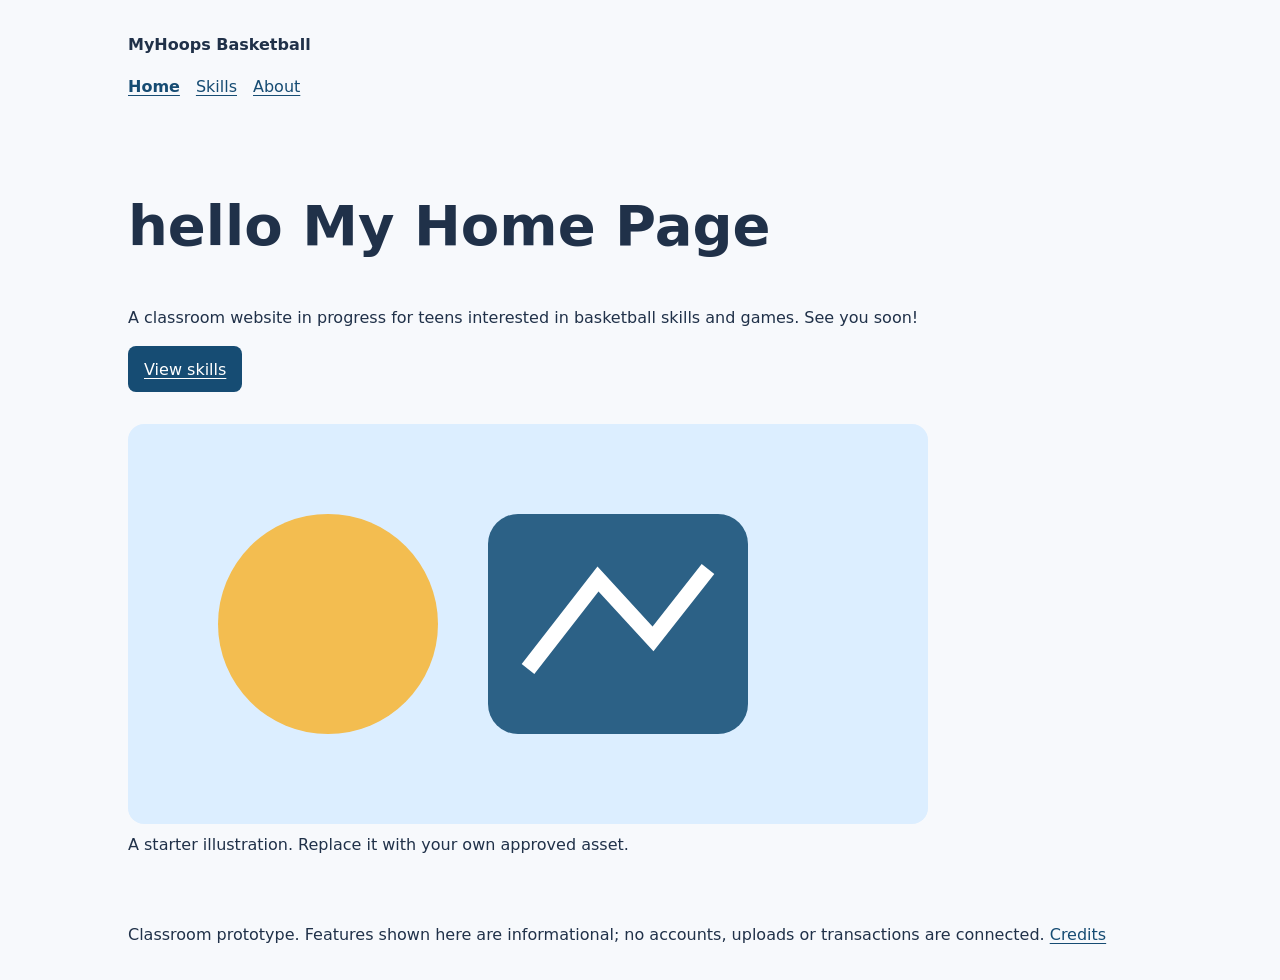
<file: myhoops-basketball-r001/site/index.html>
<!doctype html>
<html lang="en">
<head>
  <!-- PAGE SETUP: title names the browser tab. Keep viewport for narrow screens. -->
  <meta charset="utf-8">
  <meta name="viewport" content="width=device-width, initial-scale=1">
  <title>Home | MyHoops Basketball</title>
  <link rel="stylesheet" href="styles.css">
</head>
<body>
  <!-- NAVIGATION: use the same filenames on every page. Test each link. -->
  <a class="skip-link" href="#main">Skip to content</a>
  <header class="wrap">
    <p class="brand">MyHoops Basketball</p>
    <nav aria-label="Main navigation">
      <a href="index.html" aria-current="page">Home</a>
      <a href="skills.html" >Skills</a>
      <a href="about.html" >About</a>
    </nav>
  </header>
  <main id="main" class="wrap">
    <!-- STUDENT EDIT: HERO. Change the words inside tags, then save and refresh. -->
    <section class="hero" aria-labelledby="hero-title">
      <h1 id="hero-title">hello My Home Page </h1>
      <p>A classroom website in progress for teens interested in basketball skills and games. See you soon!</p>
      <a class="button" href="skills.html">View skills</a>
    </section>
    <!-- STUDENT EDIT: IMAGE. Replace the file and alt together; log your source. -->
    <figure>
      <img src="assets/idea.svg" alt="Abstract shapes representing a creative project" width="800" height="400">
      <figcaption>A starter illustration. Replace it with your own approved asset.</figcaption>
    </figure>
  </main>
  <!-- FOOTER: keep public-safe credit; do not add your student ID or private log. -->
  <footer class="wrap"><p>Classroom prototype. Features shown here are informational; no accounts, uploads or transactions are connected. <a href="about.html#credits">Credits</a></p></footer>
</body>
</html>
</file>
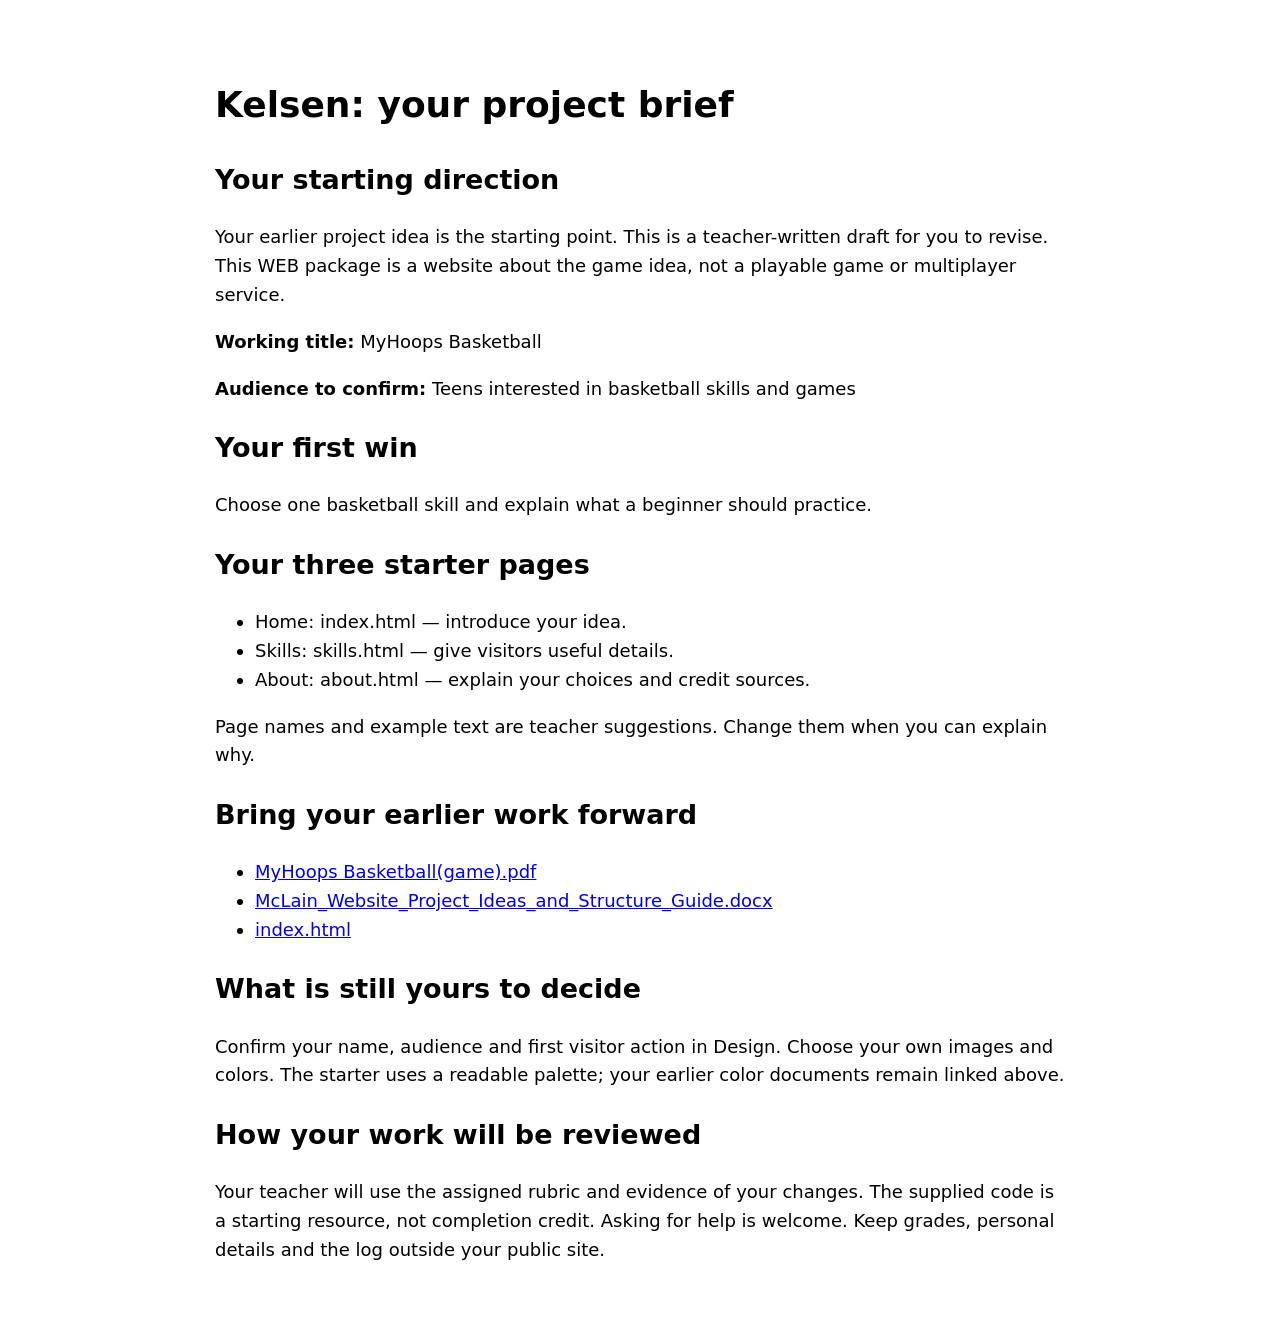
<file: myhoops-basketball-r001/Project-Brief.html>
<!doctype html><html lang="en"><meta charset="utf-8"><meta name="viewport" content="width=device-width, initial-scale=1"><title>Your project brief</title><main style="max-width:850px;margin:32px auto;padding:20px;font:18px/1.6 system-ui"><h1>Kelsen: your project brief</h1><h2>Your starting direction</h2><p>Your earlier project idea is the starting point. This is a teacher-written draft for you to revise. This WEB package is a website about the game idea, not a playable game or multiplayer service.</p><p><strong>Working title:</strong> MyHoops Basketball</p><p><strong>Audience to confirm:</strong> Teens interested in basketball skills and games</p><h2>Your first win</h2><p>Choose one basketball skill and explain what a beginner should practice.</p><h2>Your three starter pages</h2><ul><li>Home: index.html — introduce your idea.</li><li>Skills: skills.html — give visitors useful details.</li><li>About: about.html — explain your choices and credit sources.</li></ul><p>Page names and example text are teacher suggestions. Change them when you can explain why.</p><h2>Bring your earlier work forward</h2><ul><li><a href="https://drive.google.com/file/d/1LRuhpc1XzEd0_-ub3TnRQl70L2mUgb75/view?usp=drivesdk">MyHoops Basketball(game).pdf</a></li><li><a href="https://docs.google.com/document/d/1HAHCBDbI9NquJTcn4p6rgVE2yCqIUlVo/edit?usp=drivesdk&amp;ouid=103501587466549063160&amp;rtpof=true&amp;sd=true">McLain_Website_Project_Ideas_and_Structure_Guide.docx</a></li><li><a href="https://drive.google.com/file/d/1pdpm-IVhHbO-NyFKd9dcoqFmMh32hR4Y/view?usp=drivesdk">index.html</a></li></ul><h2>What is still yours to decide</h2><p>Confirm your name, audience and first visitor action in Design. Choose your own images and colors. The starter uses a readable palette; your earlier color documents remain linked above.</p><h2>How your work will be reviewed</h2><p>Your teacher will use the assigned rubric and evidence of your changes. The supplied code is a starting resource, not completion credit. Asking for help is welcome. Keep grades, personal details and the log outside your public site.</p></main></html>
</file>
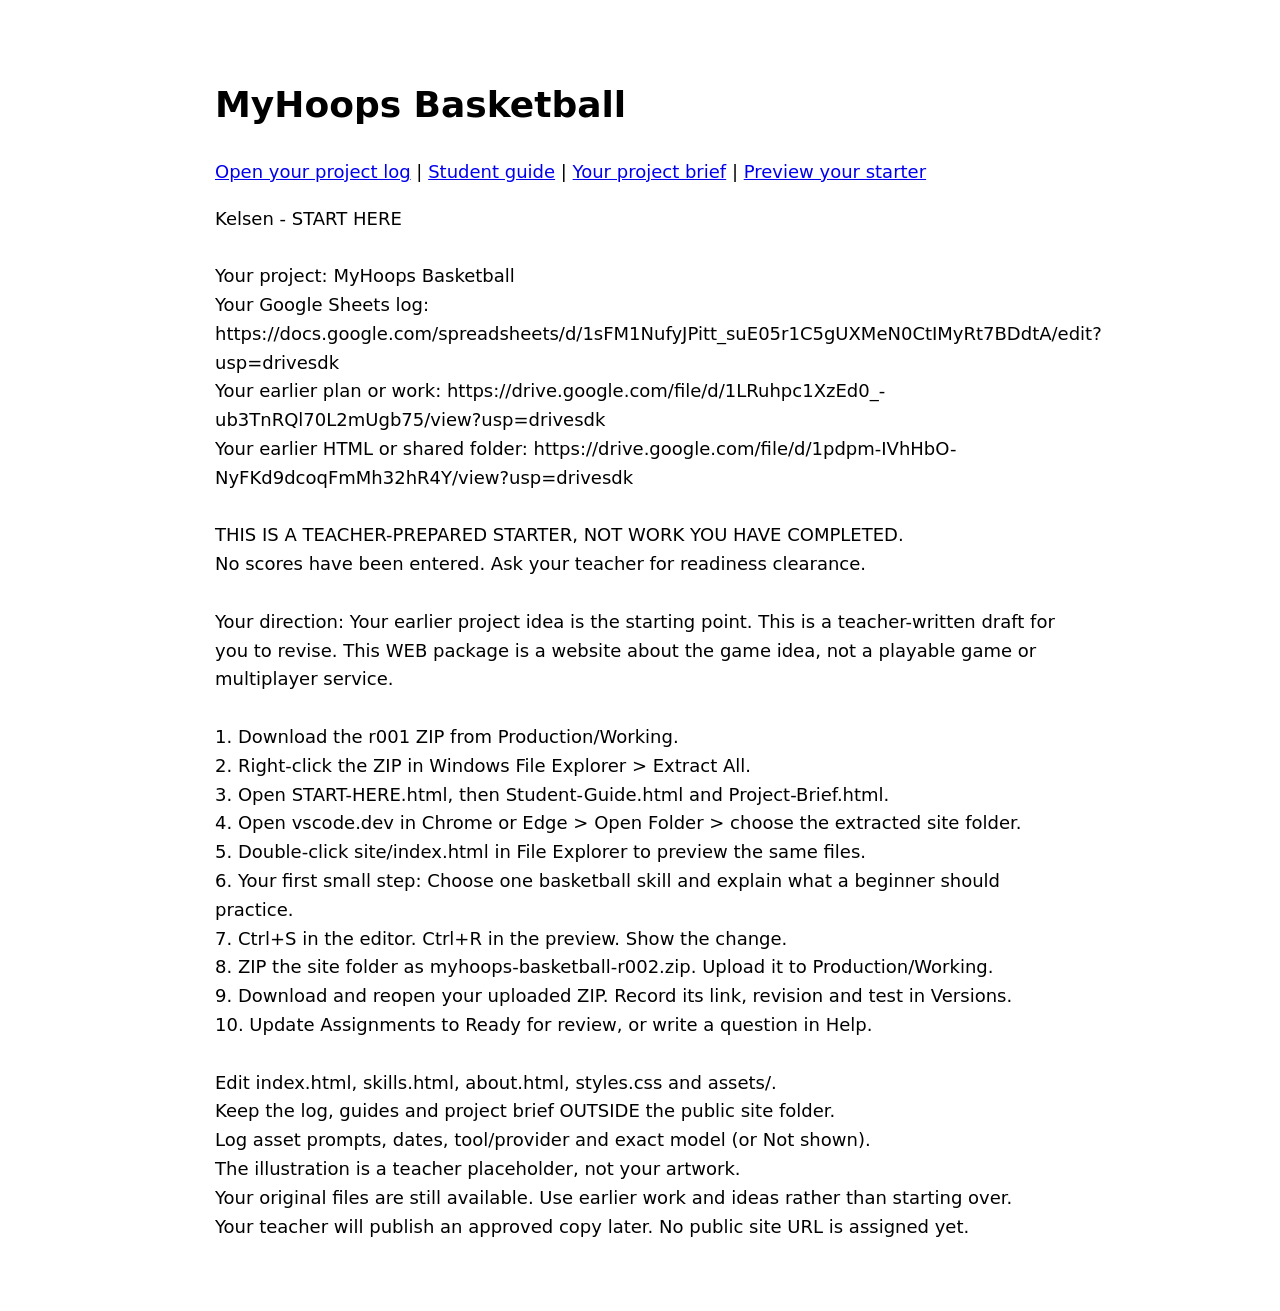
<file: myhoops-basketball-r001/START-HERE.html>
<!doctype html><html lang="en"><meta charset="utf-8"><meta name="viewport" content="width=device-width, initial-scale=1"><title>Start your website</title><main style="max-width:850px;margin:32px auto;padding:20px;font:18px/1.6 system-ui"><h1>MyHoops Basketball</h1><p><a href="https://docs.google.com/spreadsheets/d/1sFM1NufyJPitt_suE05r1C5gUXMeN0CtIMyRt7BDdtA/edit?usp=drivesdk">Open your project log</a> | <a href="Student-Guide.html">Student guide</a> | <a href="Project-Brief.html">Your project brief</a> | <a href="site/index.html">Preview your starter</a></p><pre style="white-space:pre-wrap;font:inherit">Kelsen - START HERE

Your project: MyHoops Basketball
Your Google Sheets log: https://docs.google.com/spreadsheets/d/1sFM1NufyJPitt_suE05r1C5gUXMeN0CtIMyRt7BDdtA/edit?usp=drivesdk
Your earlier plan or work: https://drive.google.com/file/d/1LRuhpc1XzEd0_-ub3TnRQl70L2mUgb75/view?usp=drivesdk
Your earlier HTML or shared folder: https://drive.google.com/file/d/1pdpm-IVhHbO-NyFKd9dcoqFmMh32hR4Y/view?usp=drivesdk

THIS IS A TEACHER-PREPARED STARTER, NOT WORK YOU HAVE COMPLETED.
No scores have been entered. Ask your teacher for readiness clearance.

Your direction: Your earlier project idea is the starting point. This is a teacher-written draft for you to revise. This WEB package is a website about the game idea, not a playable game or multiplayer service.

1. Download the r001 ZIP from Production/Working.
2. Right-click the ZIP in Windows File Explorer &gt; Extract All.
3. Open START-HERE.html, then Student-Guide.html and Project-Brief.html.
4. Open vscode.dev in Chrome or Edge &gt; Open Folder &gt; choose the extracted site folder.
5. Double-click site/index.html in File Explorer to preview the same files.
6. Your first small step: Choose one basketball skill and explain what a beginner should practice.
7. Ctrl+S in the editor. Ctrl+R in the preview. Show the change.
8. ZIP the site folder as myhoops-basketball-r002.zip. Upload it to Production/Working.
9. Download and reopen your uploaded ZIP. Record its link, revision and test in Versions.
10. Update Assignments to Ready for review, or write a question in Help.

Edit index.html, skills.html, about.html, styles.css and assets/.
Keep the log, guides and project brief OUTSIDE the public site folder.
Log asset prompts, dates, tool/provider and exact model (or Not shown).
The illustration is a teacher placeholder, not your artwork.
Your original files are still available. Use earlier work and ideas rather than starting over.
Your teacher will publish an approved copy later. No public site URL is assigned yet.
</pre></main></html>
</file>
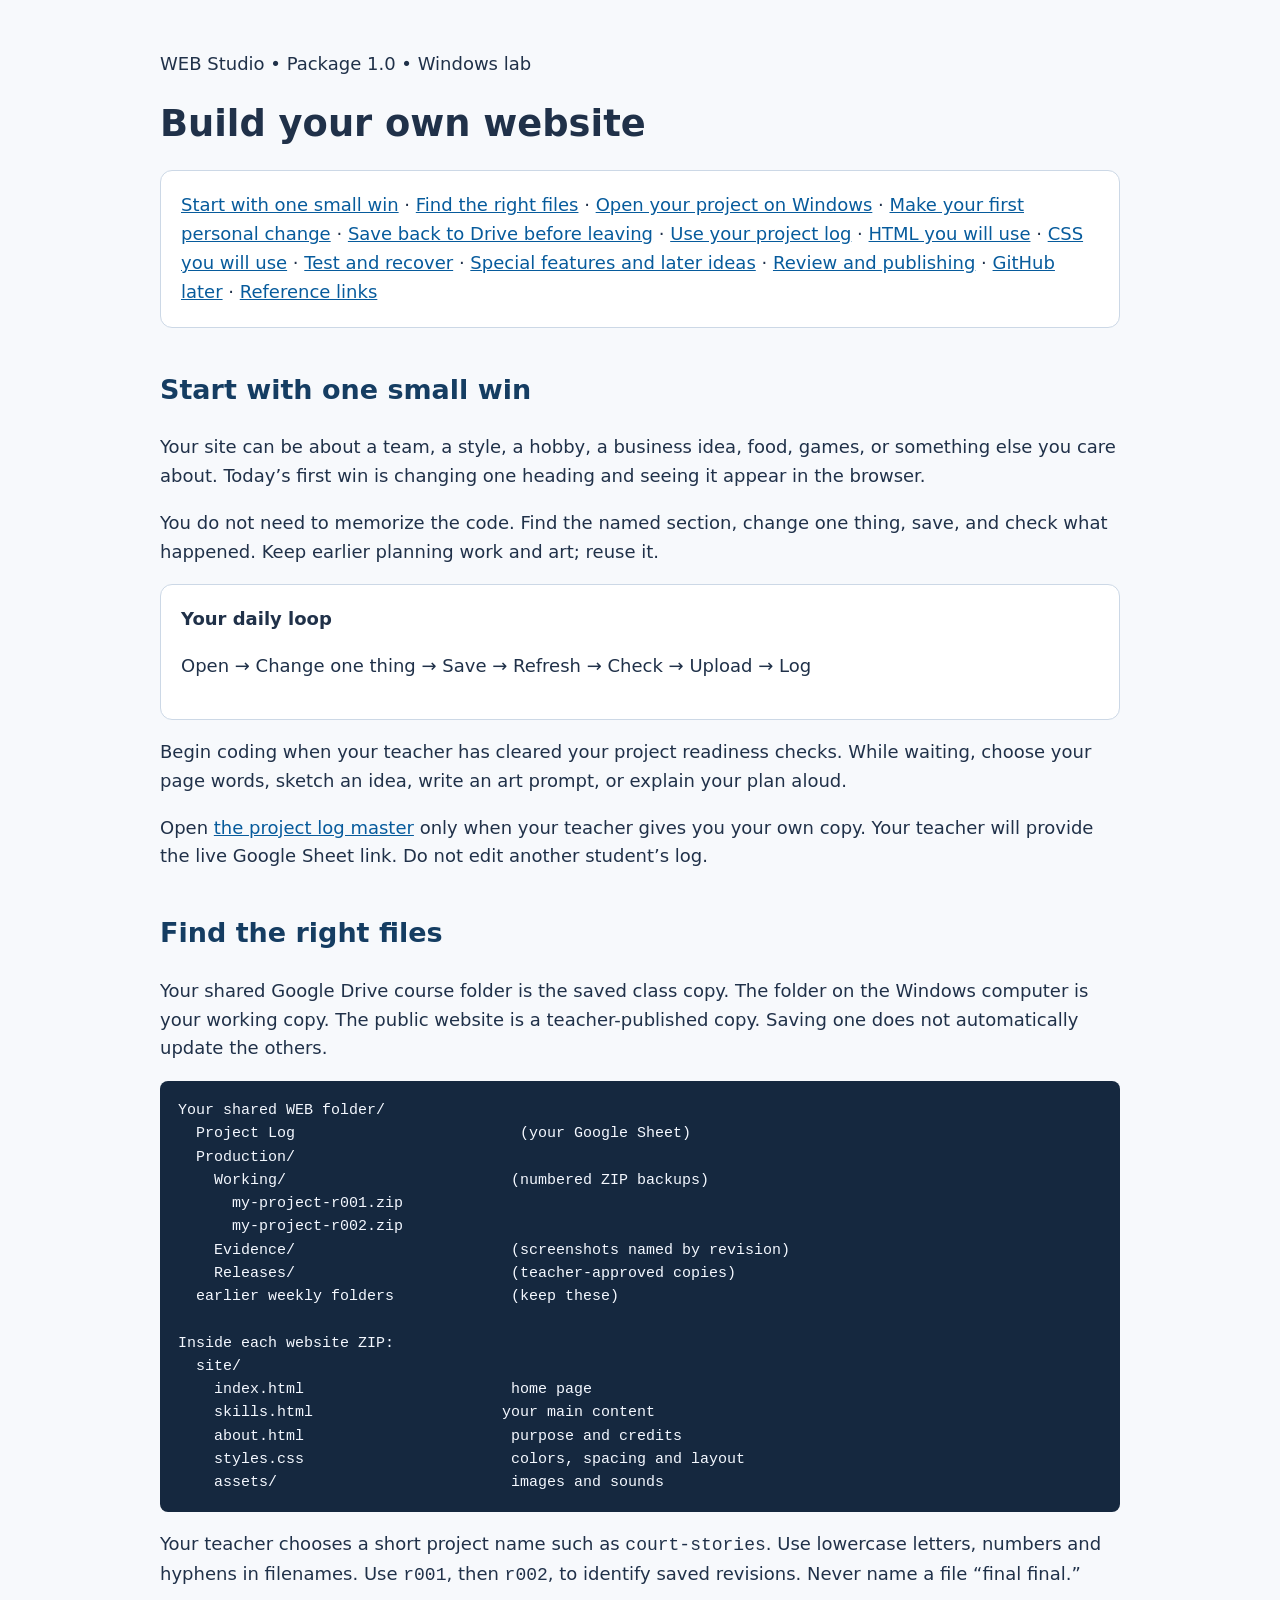
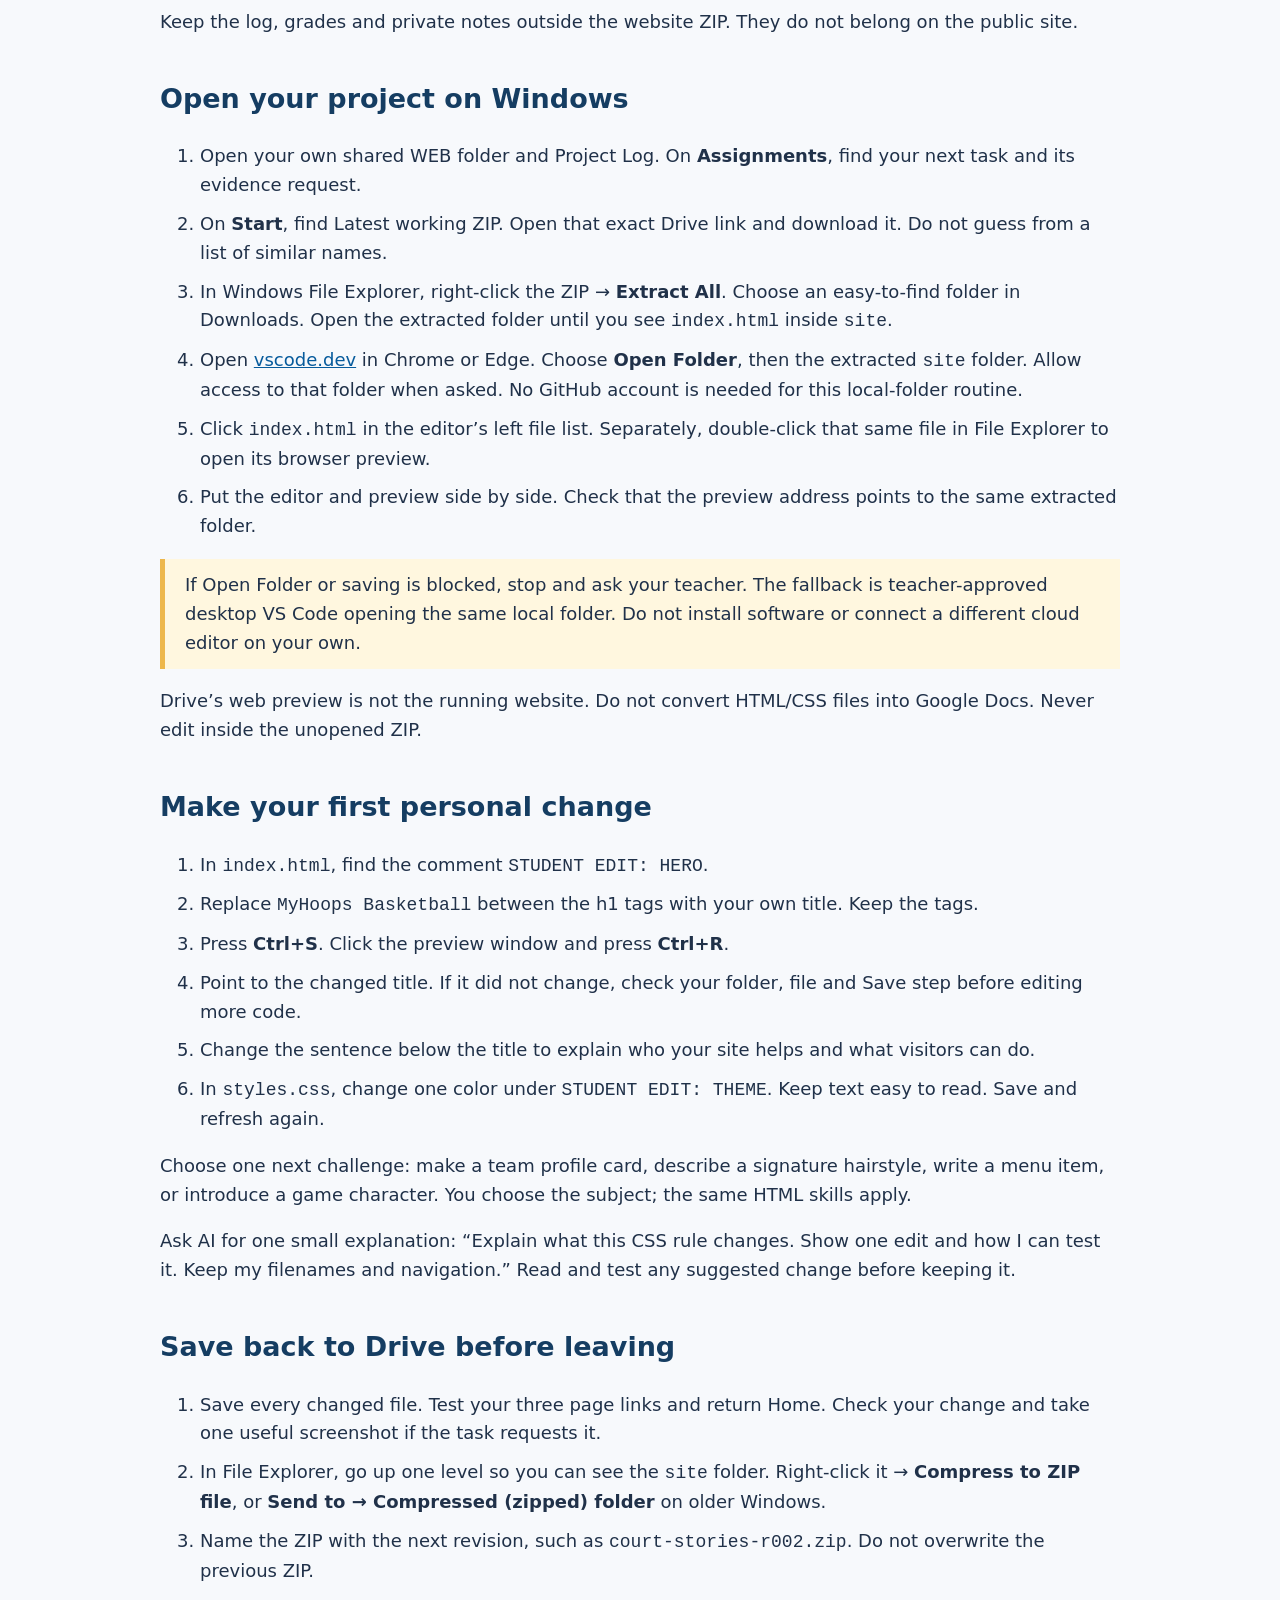
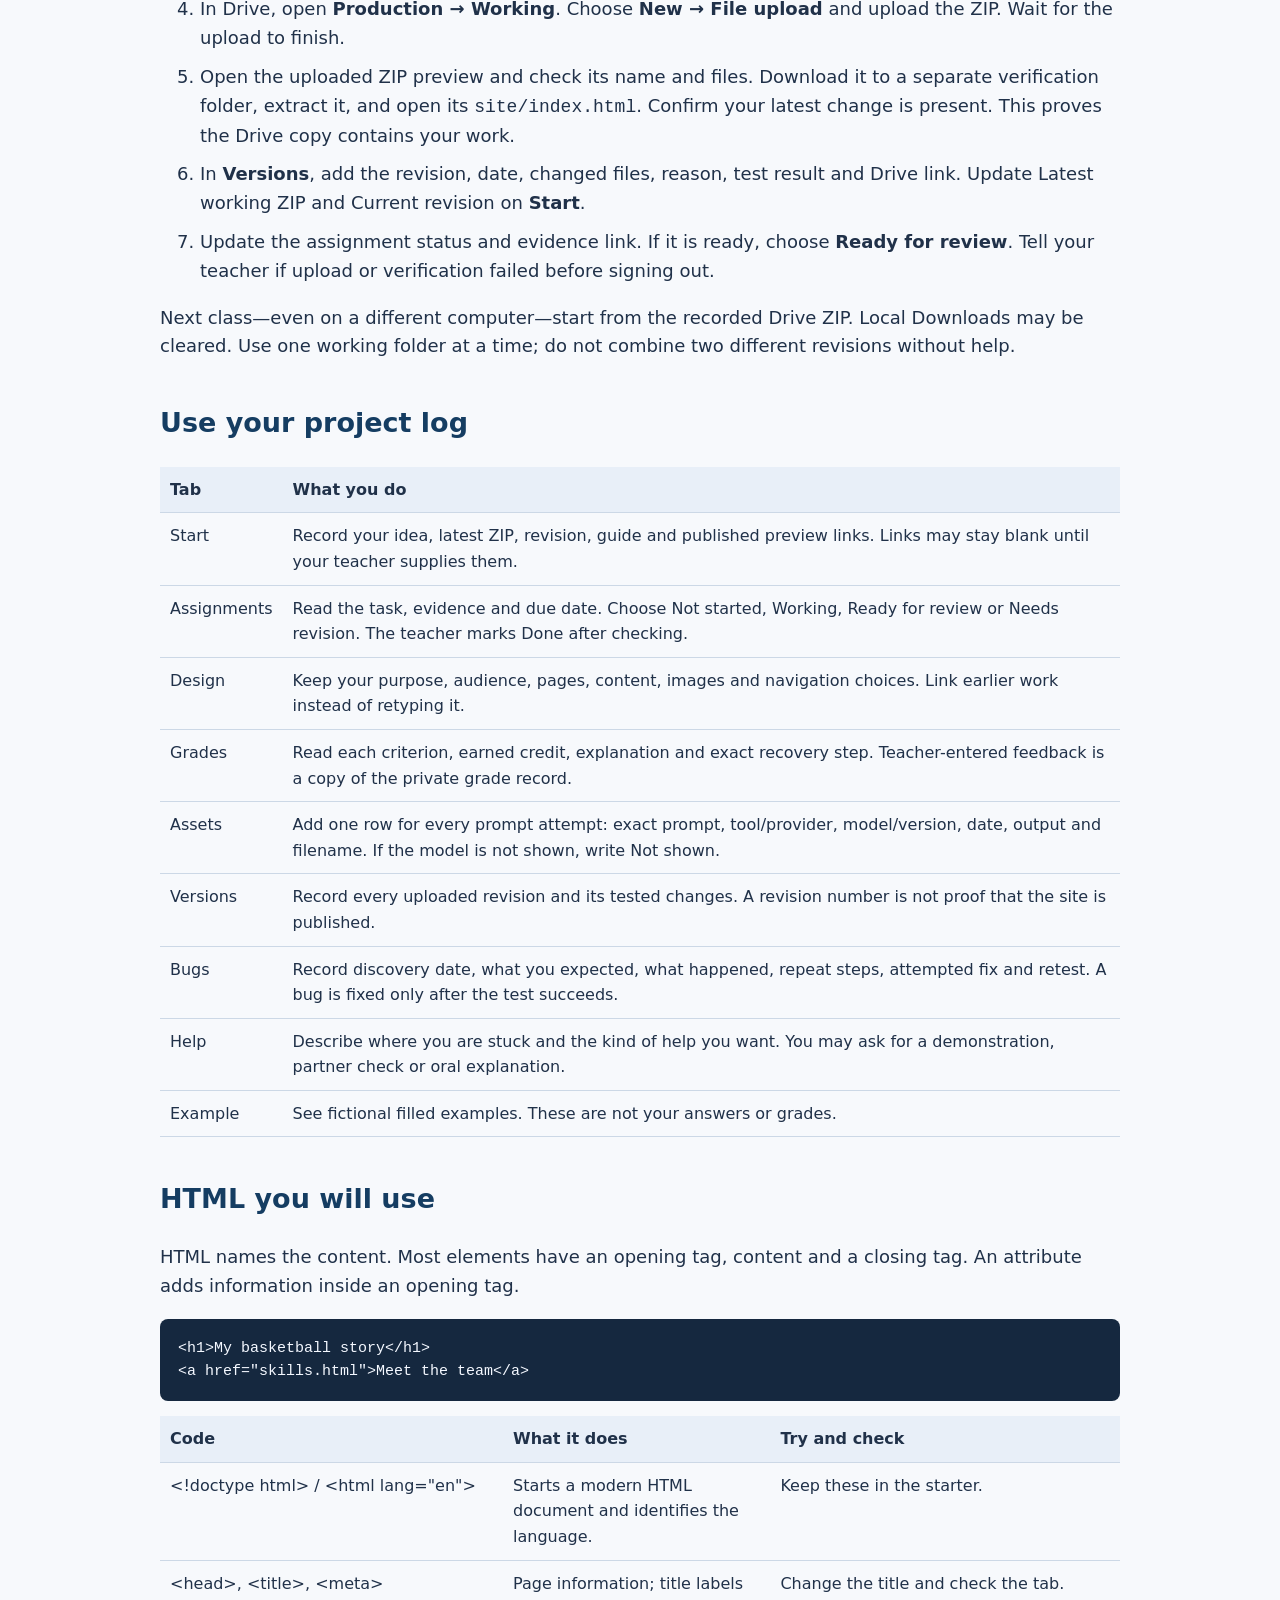
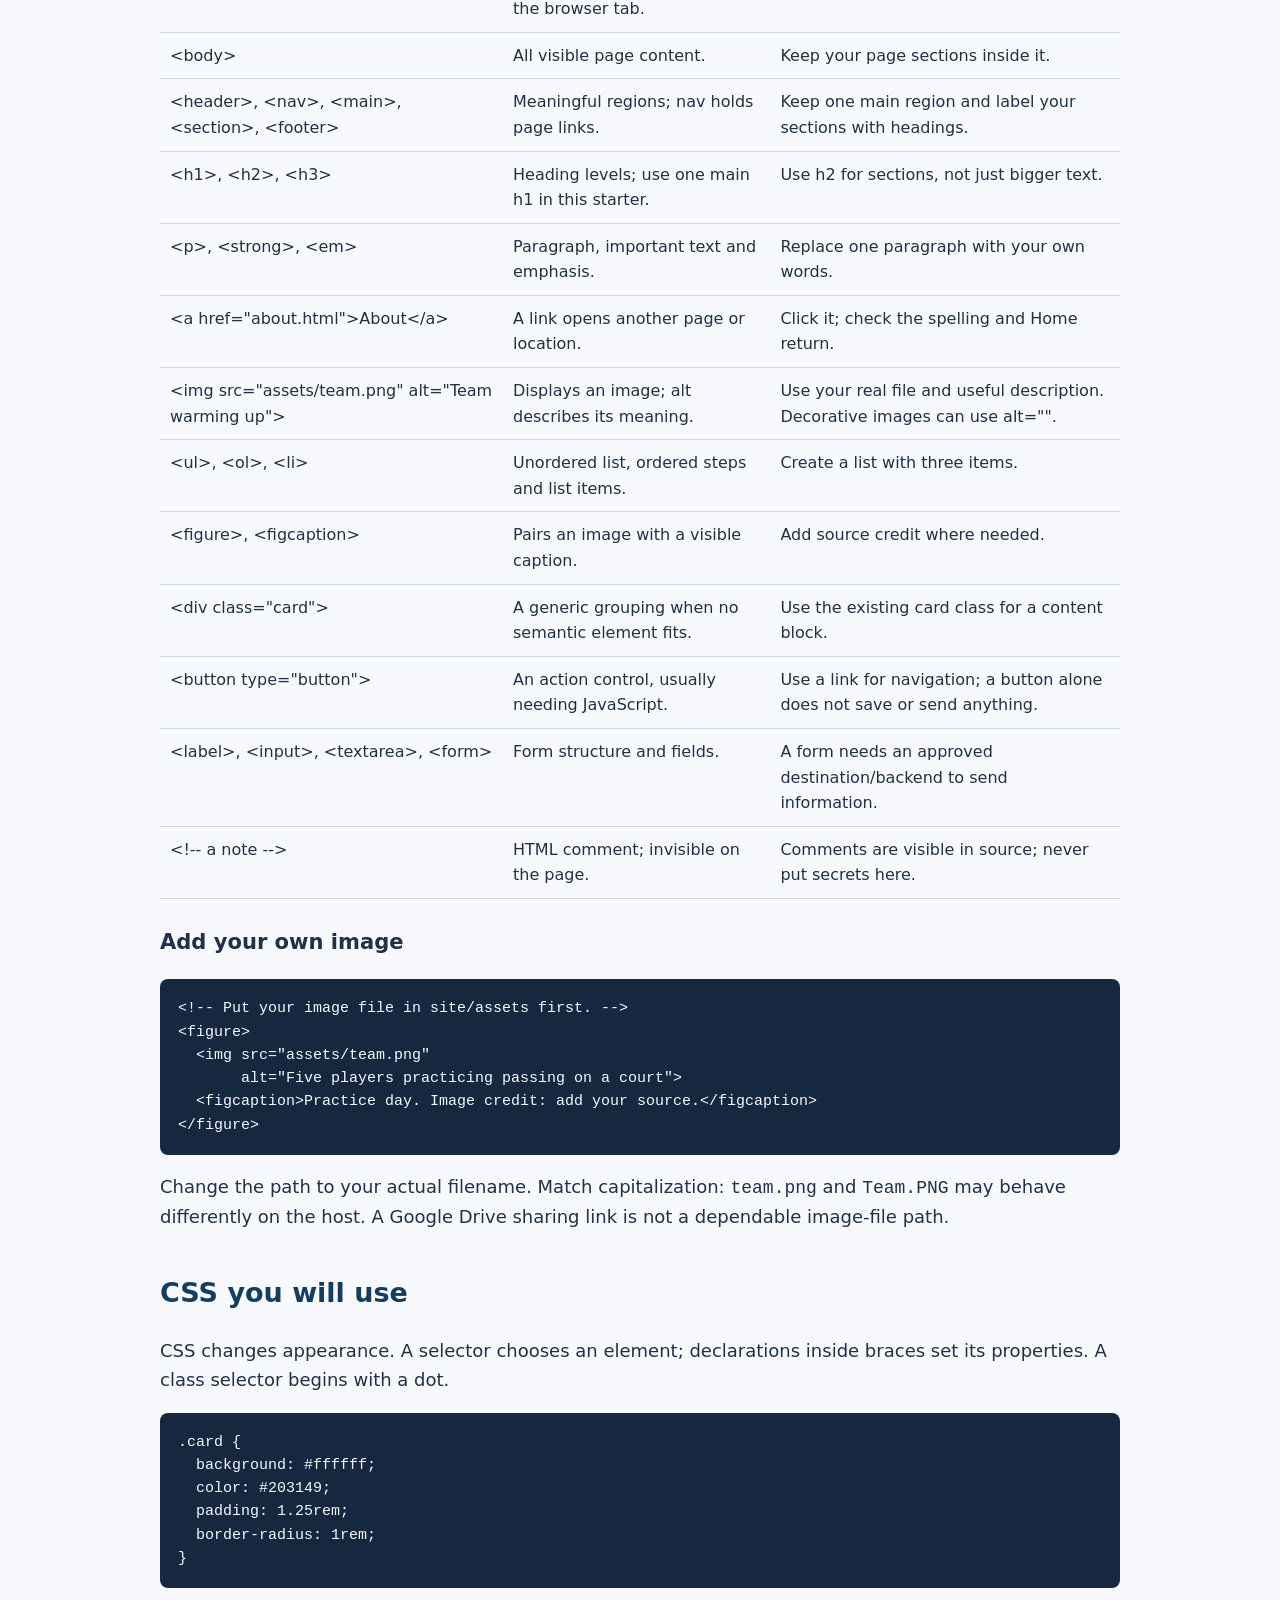
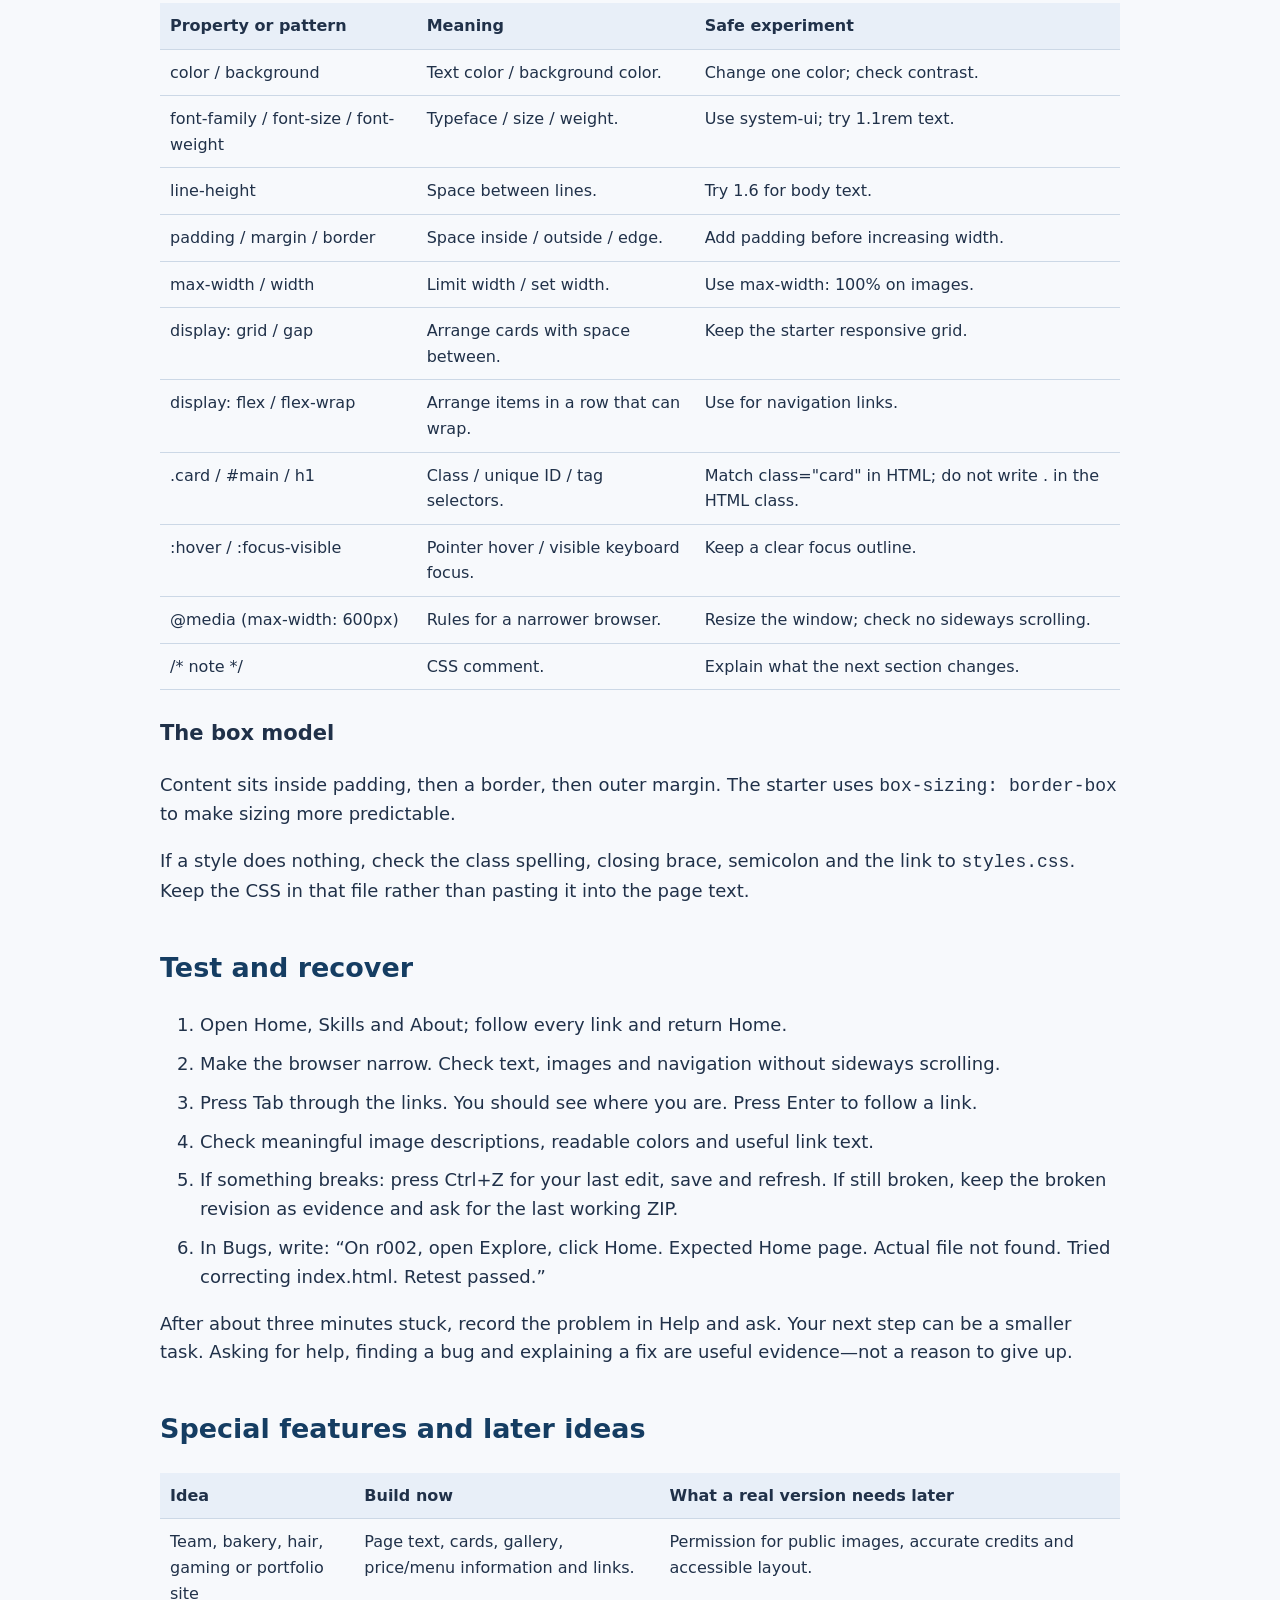
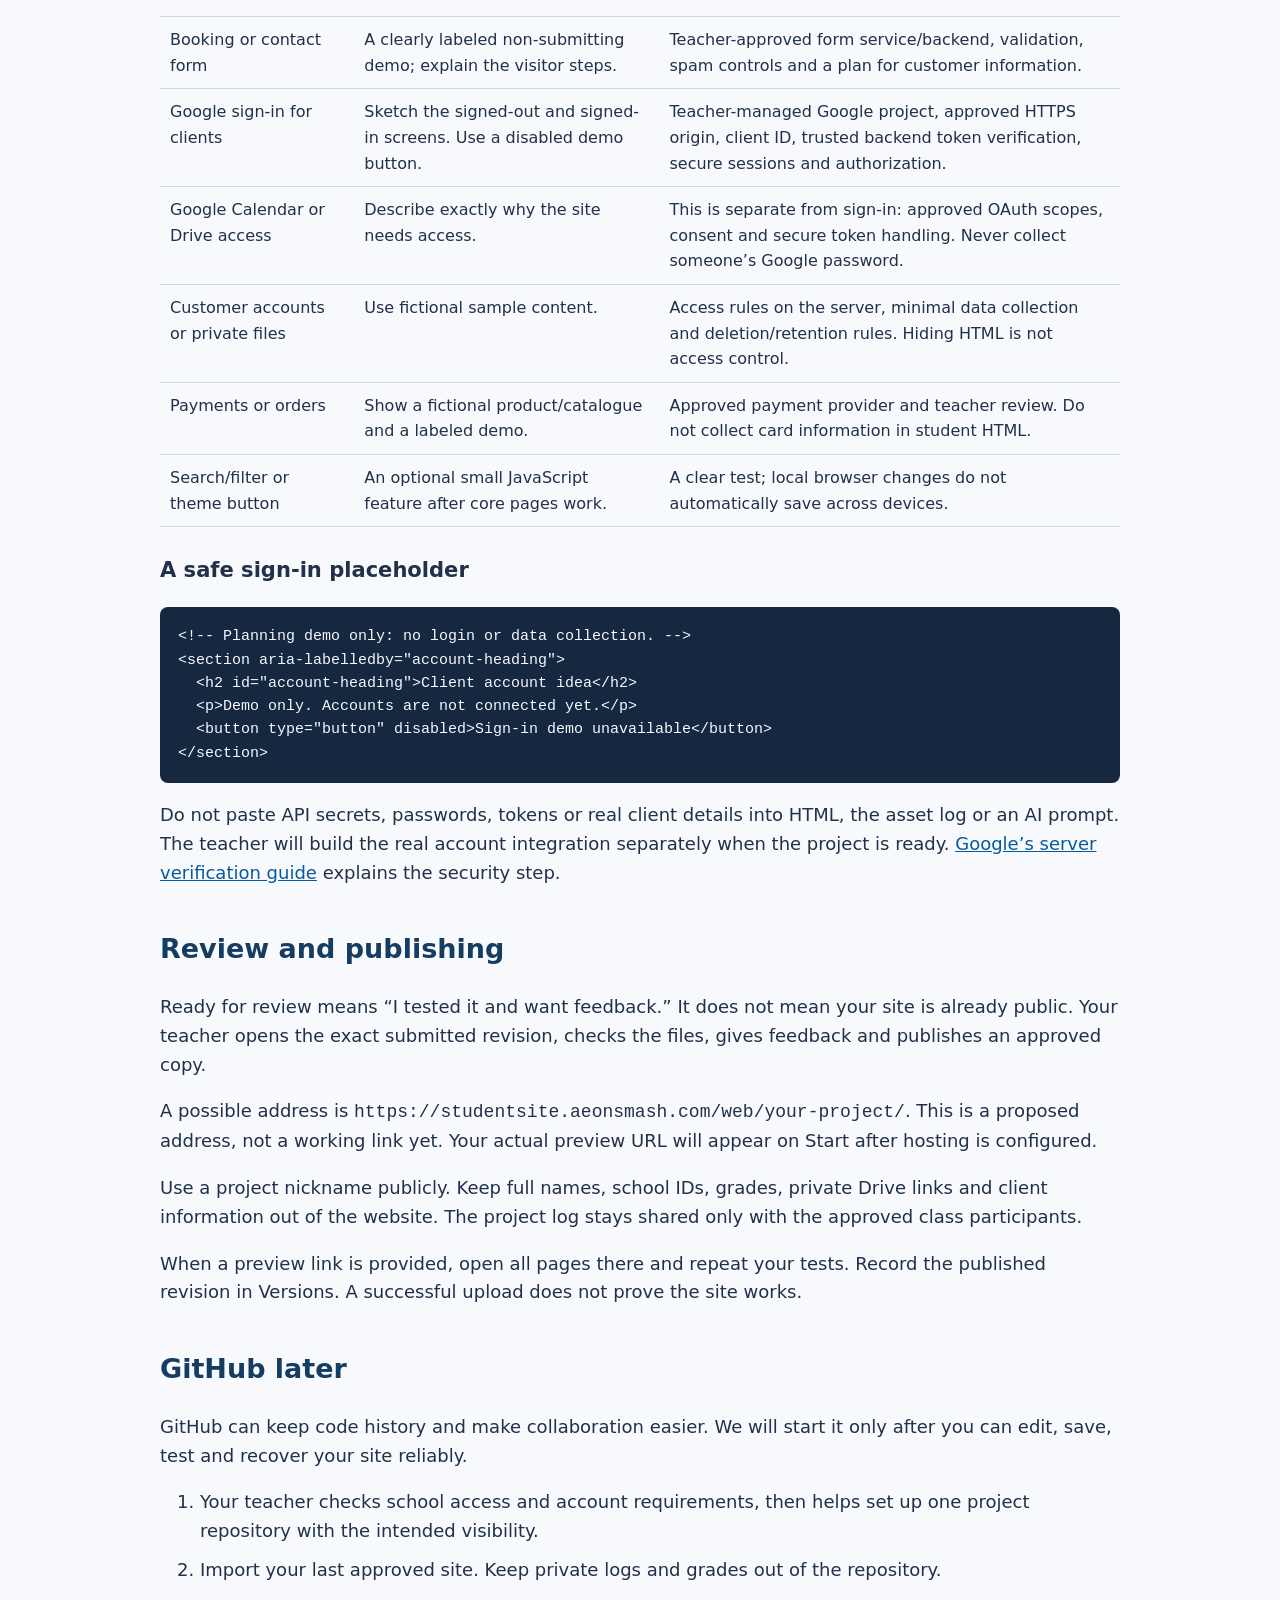
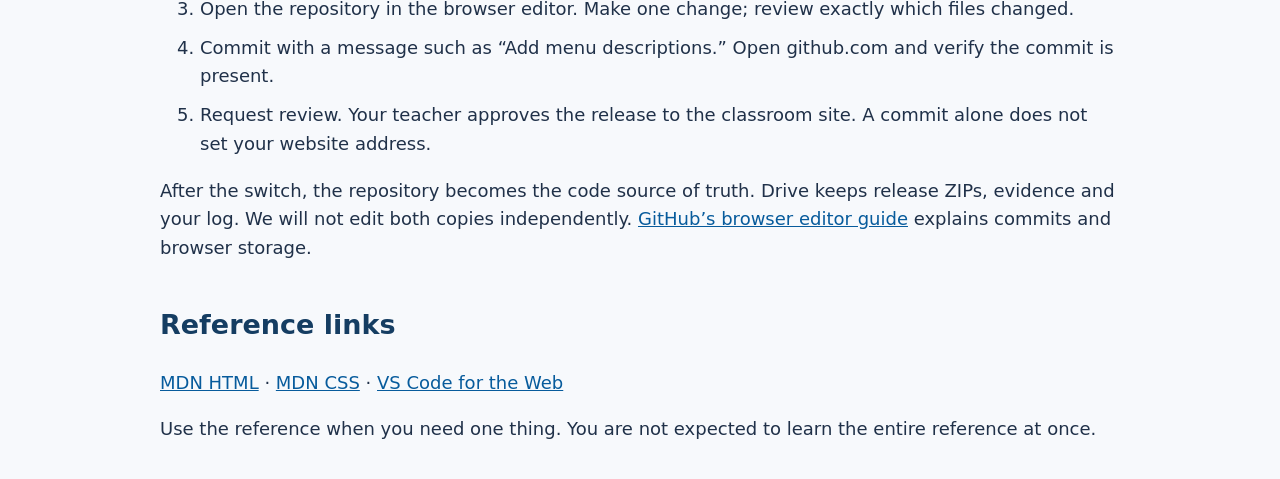
<file: myhoops-basketball-r001/Student-Guide.html>
<!doctype html><html lang="en"><meta charset="utf-8"><meta name="viewport" content="width=device-width,initial-scale=1"><title>Build your own website</title><style>body{font:18px/1.6 system-ui,sans-serif;color:#203149;background:#f7f9fc;margin:0}main{max-width:960px;margin:auto;padding:32px 24px}h1{font-size:2.3rem;line-height:1.15}h2{margin-top:2.5rem;color:#153d62}h3{margin-top:1.6rem}a{color:#075b9c}nav,.card{background:white;padding:20px;border-radius:12px;border:1px solid #ccd8e6}li{margin:10px 0}pre{white-space:pre-wrap;overflow-wrap:anywhere;background:#15283f;color:#f4f8ff;padding:18px;border-radius:8px;font:15px/1.55 Consolas,monospace}code{font-family:Consolas,monospace}table{border-collapse:collapse;width:100%;font-size:16px}th,td{padding:10px;border-bottom:1px solid #ccd8e6;text-align:left;vertical-align:top}th{background:#e8eff8}.note{border-left:5px solid #edb74b;padding:12px 20px;background:#fff7df}@media print{body{background:white;font-size:11pt}main{max-width:none;padding:0}pre{background:#eee;color:black}nav{display:none}h2,h3{break-after:avoid}tr,pre{break-inside:avoid}}</style><main><p>WEB Studio • Package 1.0 • Windows lab</p><h1>Build your own website</h1><nav aria-label="Guide sections"><a href="#s0">Start with one small win</a> · <a href="#s1">Find the right files</a> · <a href="#s2">Open your project on Windows</a> · <a href="#s3">Make your first personal change</a> · <a href="#s4">Save back to Drive before leaving</a> · <a href="#s5">Use your project log</a> · <a href="#s6">HTML you will use</a> · <a href="#s7">CSS you will use</a> · <a href="#s8">Test and recover</a> · <a href="#s9">Special features and later ideas</a> · <a href="#s10">Review and publishing</a> · <a href="#s11">GitHub later</a> · <a href="#s12">Reference links</a></nav><section id="s0"><h2>Start with one small win</h2><p>Your site can be about a team, a style, a hobby, a business idea, food, games, or something else you care about. Today’s first win is changing one heading and seeing it appear in the browser.</p><p>You do not need to memorize the code. Find the named section, change one thing, save, and check what happened. Keep earlier planning work and art; reuse it.</p><div class="card"><b>Your daily loop</b><p>Open → Change one thing → Save → Refresh → Check → Upload → Log</p></div><p>Begin coding when your teacher has cleared your project readiness checks. While waiting, choose your page words, sketch an idea, write an art prompt, or explain your plan aloud.</p><p>Open <a href="https://docs.google.com/spreadsheets/d/1sFM1NufyJPitt_suE05r1C5gUXMeN0CtIMyRt7BDdtA/edit?usp=drivesdk">the project log master</a> only when your teacher gives you your own copy. Your teacher will provide the live Google Sheet link. Do not edit another student’s log.</p></section><section id="s1"><h2>Find the right files</h2><p>Your shared Google Drive course folder is the saved class copy. The folder on the Windows computer is your working copy. The public website is a teacher-published copy. Saving one does not automatically update the others.</p><pre><code>Your shared WEB folder/
  Project Log                         (your Google Sheet)
  Production/
    Working/                         (numbered ZIP backups)
      my-project-r001.zip
      my-project-r002.zip
    Evidence/                        (screenshots named by revision)
    Releases/                        (teacher-approved copies)
  earlier weekly folders             (keep these)

Inside each website ZIP:
  site/
    index.html                       home page
    skills.html                     your main content
    about.html                       purpose and credits
    styles.css                       colors, spacing and layout
    assets/                          images and sounds</code></pre><p>Your teacher chooses a short project name such as <code>court-stories</code>. Use lowercase letters, numbers and hyphens in filenames. Use <code>r001</code>, then <code>r002</code>, to identify saved revisions. Never name a file “final final.”</p><p>Keep the log, grades and private notes outside the website ZIP. They do not belong on the public site.</p></section><section id="s2"><h2>Open your project on Windows</h2><ol><li>Open your own shared WEB folder and Project Log. On <b>Assignments</b>, find your next task and its evidence request.</li><li>On <b>Start</b>, find Latest working ZIP. Open that exact Drive link and download it. Do not guess from a list of similar names.</li><li>In Windows File Explorer, right-click the ZIP → <b>Extract All</b>. Choose an easy-to-find folder in Downloads. Open the extracted folder until you see <code>index.html</code> inside <code>site</code>.</li><li>Open <a href="https://vscode.dev">vscode.dev</a> in Chrome or Edge. Choose <b>Open Folder</b>, then the extracted <code>site</code> folder. Allow access to that folder when asked. No GitHub account is needed for this local-folder routine.</li><li>Click <code>index.html</code> in the editor’s left file list. Separately, double-click that same file in File Explorer to open its browser preview.</li><li>Put the editor and preview side by side. Check that the preview address points to the same extracted folder.</li></ol><p class="note">If Open Folder or saving is blocked, stop and ask your teacher. The fallback is teacher-approved desktop VS Code opening the same local folder. Do not install software or connect a different cloud editor on your own.</p><p>Drive’s web preview is not the running website. Do not convert HTML/CSS files into Google Docs. Never edit inside the unopened ZIP.</p></section><section id="s3"><h2>Make your first personal change</h2><ol><li>In <code>index.html</code>, find the comment <code>STUDENT EDIT: HERO</code>.</li><li>Replace <code>MyHoops Basketball</code> between the h1 tags with your own title. Keep the tags.</li><li>Press <b>Ctrl+S</b>. Click the preview window and press <b>Ctrl+R</b>.</li><li>Point to the changed title. If it did not change, check your folder, file and Save step before editing more code.</li><li>Change the sentence below the title to explain who your site helps and what visitors can do.</li><li>In <code>styles.css</code>, change one color under <code>STUDENT EDIT: THEME</code>. Keep text easy to read. Save and refresh again.</li></ol><p>Choose one next challenge: make a team profile card, describe a signature hairstyle, write a menu item, or introduce a game character. You choose the subject; the same HTML skills apply.</p><p>Ask AI for one small explanation: “Explain what this CSS rule changes. Show one edit and how I can test it. Keep my filenames and navigation.” Read and test any suggested change before keeping it.</p></section><section id="s4"><h2>Save back to Drive before leaving</h2><ol><li>Save every changed file. Test your three page links and return Home. Check your change and take one useful screenshot if the task requests it.</li><li>In File Explorer, go up one level so you can see the <code>site</code> folder. Right-click it → <b>Compress to ZIP file</b>, or <b>Send to → Compressed (zipped) folder</b> on older Windows.</li><li>Name the ZIP with the next revision, such as <code>court-stories-r002.zip</code>. Do not overwrite the previous ZIP.</li><li>In Drive, open <b>Production → Working</b>. Choose <b>New → File upload</b> and upload the ZIP. Wait for the upload to finish.</li><li>Open the uploaded ZIP preview and check its name and files. Download it to a separate verification folder, extract it, and open its <code>site/index.html</code>. Confirm your latest change is present. This proves the Drive copy contains your work.</li><li>In <b>Versions</b>, add the revision, date, changed files, reason, test result and Drive link. Update Latest working ZIP and Current revision on <b>Start</b>.</li><li>Update the assignment status and evidence link. If it is ready, choose <b>Ready for review</b>. Tell your teacher if upload or verification failed before signing out.</li></ol><p>Next class—even on a different computer—start from the recorded Drive ZIP. Local Downloads may be cleared. Use one working folder at a time; do not combine two different revisions without help.</p></section><section id="s5"><h2>Use your project log</h2><table><thead><tr><th>Tab</th><th>What you do</th></tr></thead><tbody><tr><td>Start</td><td>Record your idea, latest ZIP, revision, guide and published preview links. Links may stay blank until your teacher supplies them.</td></tr><tr><td>Assignments</td><td>Read the task, evidence and due date. Choose Not started, Working, Ready for review or Needs revision. The teacher marks Done after checking.</td></tr><tr><td>Design</td><td>Keep your purpose, audience, pages, content, images and navigation choices. Link earlier work instead of retyping it.</td></tr><tr><td>Grades</td><td>Read each criterion, earned credit, explanation and exact recovery step. Teacher-entered feedback is a copy of the private grade record.</td></tr><tr><td>Assets</td><td>Add one row for every prompt attempt: exact prompt, tool/provider, model/version, date, output and filename. If the model is not shown, write Not shown.</td></tr><tr><td>Versions</td><td>Record every uploaded revision and its tested changes. A revision number is not proof that the site is published.</td></tr><tr><td>Bugs</td><td>Record discovery date, what you expected, what happened, repeat steps, attempted fix and retest. A bug is fixed only after the test succeeds.</td></tr><tr><td>Help</td><td>Describe where you are stuck and the kind of help you want. You may ask for a demonstration, partner check or oral explanation.</td></tr><tr><td>Example</td><td>See fictional filled examples. These are not your answers or grades.</td></tr></tbody></table></section><section id="s6"><h2>HTML you will use</h2><p>HTML names the content. Most elements have an opening tag, content and a closing tag. An attribute adds information inside an opening tag.</p><pre><code>&lt;h1&gt;My basketball story&lt;/h1&gt;
&lt;a href=&quot;skills.html&quot;&gt;Meet the team&lt;/a&gt;</code></pre><table><thead><tr><th>Code</th><th>What it does</th><th>Try and check</th></tr></thead><tbody><tr><td>&lt;!doctype html&gt; / &lt;html lang=&quot;en&quot;&gt;</td><td>Starts a modern HTML document and identifies the language.</td><td>Keep these in the starter.</td></tr><tr><td>&lt;head&gt;, &lt;title&gt;, &lt;meta&gt;</td><td>Page information; title labels the browser tab.</td><td>Change the title and check the tab.</td></tr><tr><td>&lt;body&gt;</td><td>All visible page content.</td><td>Keep your page sections inside it.</td></tr><tr><td>&lt;header&gt;, &lt;nav&gt;, &lt;main&gt;, &lt;section&gt;, &lt;footer&gt;</td><td>Meaningful regions; nav holds page links.</td><td>Keep one main region and label your sections with headings.</td></tr><tr><td>&lt;h1&gt;, &lt;h2&gt;, &lt;h3&gt;</td><td>Heading levels; use one main h1 in this starter.</td><td>Use h2 for sections, not just bigger text.</td></tr><tr><td>&lt;p&gt;, &lt;strong&gt;, &lt;em&gt;</td><td>Paragraph, important text and emphasis.</td><td>Replace one paragraph with your own words.</td></tr><tr><td>&lt;a href=&quot;about.html&quot;&gt;About&lt;/a&gt;</td><td>A link opens another page or location.</td><td>Click it; check the spelling and Home return.</td></tr><tr><td>&lt;img src=&quot;assets/team.png&quot; alt=&quot;Team warming up&quot;&gt;</td><td>Displays an image; alt describes its meaning.</td><td>Use your real file and useful description. Decorative images can use alt=&quot;&quot;.</td></tr><tr><td>&lt;ul&gt;, &lt;ol&gt;, &lt;li&gt;</td><td>Unordered list, ordered steps and list items.</td><td>Create a list with three items.</td></tr><tr><td>&lt;figure&gt;, &lt;figcaption&gt;</td><td>Pairs an image with a visible caption.</td><td>Add source credit where needed.</td></tr><tr><td>&lt;div class=&quot;card&quot;&gt;</td><td>A generic grouping when no semantic element fits.</td><td>Use the existing card class for a content block.</td></tr><tr><td>&lt;button type=&quot;button&quot;&gt;</td><td>An action control, usually needing JavaScript.</td><td>Use a link for navigation; a button alone does not save or send anything.</td></tr><tr><td>&lt;label&gt;, &lt;input&gt;, &lt;textarea&gt;, &lt;form&gt;</td><td>Form structure and fields.</td><td>A form needs an approved destination/backend to send information.</td></tr><tr><td>&lt;!-- a note --&gt;</td><td>HTML comment; invisible on the page.</td><td>Comments are visible in source; never put secrets here.</td></tr></tbody></table><h3>Add your own image</h3><pre><code>&lt;!-- Put your image file in site/assets first. --&gt;
&lt;figure&gt;
  &lt;img src=&quot;assets/team.png&quot;
       alt=&quot;Five players practicing passing on a court&quot;&gt;
  &lt;figcaption&gt;Practice day. Image credit: add your source.&lt;/figcaption&gt;
&lt;/figure&gt;</code></pre><p>Change the path to your actual filename. Match capitalization: <code>team.png</code> and <code>Team.PNG</code> may behave differently on the host. A Google Drive sharing link is not a dependable image-file path.</p></section><section id="s7"><h2>CSS you will use</h2><p>CSS changes appearance. A selector chooses an element; declarations inside braces set its properties. A class selector begins with a dot.</p><pre><code>.card {
  background: #ffffff;
  color: #203149;
  padding: 1.25rem;
  border-radius: 1rem;
}</code></pre><table><thead><tr><th>Property or pattern</th><th>Meaning</th><th>Safe experiment</th></tr></thead><tbody><tr><td>color / background</td><td>Text color / background color.</td><td>Change one color; check contrast.</td></tr><tr><td>font-family / font-size / font-weight</td><td>Typeface / size / weight.</td><td>Use system-ui; try 1.1rem text.</td></tr><tr><td>line-height</td><td>Space between lines.</td><td>Try 1.6 for body text.</td></tr><tr><td>padding / margin / border</td><td>Space inside / outside / edge.</td><td>Add padding before increasing width.</td></tr><tr><td>max-width / width</td><td>Limit width / set width.</td><td>Use max-width: 100% on images.</td></tr><tr><td>display: grid / gap</td><td>Arrange cards with space between.</td><td>Keep the starter responsive grid.</td></tr><tr><td>display: flex / flex-wrap</td><td>Arrange items in a row that can wrap.</td><td>Use for navigation links.</td></tr><tr><td>.card / #main / h1</td><td>Class / unique ID / tag selectors.</td><td>Match class=&quot;card&quot; in HTML; do not write . in the HTML class.</td></tr><tr><td>:hover / :focus-visible</td><td>Pointer hover / visible keyboard focus.</td><td>Keep a clear focus outline.</td></tr><tr><td>@media (max-width: 600px)</td><td>Rules for a narrower browser.</td><td>Resize the window; check no sideways scrolling.</td></tr><tr><td>/* note */</td><td>CSS comment.</td><td>Explain what the next section changes.</td></tr></tbody></table><h3>The box model</h3><p>Content sits inside padding, then a border, then outer margin. The starter uses <code>box-sizing: border-box</code> to make sizing more predictable.</p><p>If a style does nothing, check the class spelling, closing brace, semicolon and the link to <code>styles.css</code>. Keep the CSS in that file rather than pasting it into the page text.</p></section><section id="s8"><h2>Test and recover</h2><ol><li>Open Home, Skills and About; follow every link and return Home.</li><li>Make the browser narrow. Check text, images and navigation without sideways scrolling.</li><li>Press Tab through the links. You should see where you are. Press Enter to follow a link.</li><li>Check meaningful image descriptions, readable colors and useful link text.</li><li>If something breaks: press Ctrl+Z for your last edit, save and refresh. If still broken, keep the broken revision as evidence and ask for the last working ZIP.</li><li>In Bugs, write: “On r002, open Explore, click Home. Expected Home page. Actual file not found. Tried correcting index.html. Retest passed.”</li></ol><p>After about three minutes stuck, record the problem in Help and ask. Your next step can be a smaller task. Asking for help, finding a bug and explaining a fix are useful evidence—not a reason to give up.</p></section><section id="s9"><h2>Special features and later ideas</h2><table><thead><tr><th>Idea</th><th>Build now</th><th>What a real version needs later</th></tr></thead><tbody><tr><td>Team, bakery, hair, gaming or portfolio site</td><td>Page text, cards, gallery, price/menu information and links.</td><td>Permission for public images, accurate credits and accessible layout.</td></tr><tr><td>Booking or contact form</td><td>A clearly labeled non-submitting demo; explain the visitor steps.</td><td>Teacher-approved form service/backend, validation, spam controls and a plan for customer information.</td></tr><tr><td>Google sign-in for clients</td><td>Sketch the signed-out and signed-in screens. Use a disabled demo button.</td><td>Teacher-managed Google project, approved HTTPS origin, client ID, trusted backend token verification, secure sessions and authorization.</td></tr><tr><td>Google Calendar or Drive access</td><td>Describe exactly why the site needs access.</td><td>This is separate from sign-in: approved OAuth scopes, consent and secure token handling. Never collect someone’s Google password.</td></tr><tr><td>Customer accounts or private files</td><td>Use fictional sample content.</td><td>Access rules on the server, minimal data collection and deletion/retention rules. Hiding HTML is not access control.</td></tr><tr><td>Payments or orders</td><td>Show a fictional product/catalogue and a labeled demo.</td><td>Approved payment provider and teacher review. Do not collect card information in student HTML.</td></tr><tr><td>Search/filter or theme button</td><td>An optional small JavaScript feature after core pages work.</td><td>A clear test; local browser changes do not automatically save across devices.</td></tr></tbody></table><h3>A safe sign-in placeholder</h3><pre><code>&lt;!-- Planning demo only: no login or data collection. --&gt;
&lt;section aria-labelledby=&quot;account-heading&quot;&gt;
  &lt;h2 id=&quot;account-heading&quot;&gt;Client account idea&lt;/h2&gt;
  &lt;p&gt;Demo only. Accounts are not connected yet.&lt;/p&gt;
  &lt;button type=&quot;button&quot; disabled&gt;Sign-in demo unavailable&lt;/button&gt;
&lt;/section&gt;</code></pre><p>Do not paste API secrets, passwords, tokens or real client details into HTML, the asset log or an AI prompt. The teacher will build the real account integration separately when the project is ready. <a href="https://developers.google.com/identity/gsi/web/guides/verify-google-id-token">Google’s server verification guide</a> explains the security step.</p></section><section id="s10"><h2>Review and publishing</h2><p>Ready for review means “I tested it and want feedback.” It does not mean your site is already public. Your teacher opens the exact submitted revision, checks the files, gives feedback and publishes an approved copy.</p><p>A possible address is <code>https://studentsite.aeonsmash.com/web/your-project/</code>. This is a proposed address, not a working link yet. Your actual preview URL will appear on Start after hosting is configured.</p><p>Use a project nickname publicly. Keep full names, school IDs, grades, private Drive links and client information out of the website. The project log stays shared only with the approved class participants.</p><p>When a preview link is provided, open all pages there and repeat your tests. Record the published revision in Versions. A successful upload does not prove the site works.</p></section><section id="s11"><h2>GitHub later</h2><p>GitHub can keep code history and make collaboration easier. We will start it only after you can edit, save, test and recover your site reliably.</p><ol><li>Your teacher checks school access and account requirements, then helps set up one project repository with the intended visibility.</li><li>Import your last approved site. Keep private logs and grades out of the repository.</li><li>Open the repository in the browser editor. Make one change; review exactly which files changed.</li><li>Commit with a message such as “Add menu descriptions.” Open github.com and verify the commit is present.</li><li>Request review. Your teacher approves the release to the classroom site. A commit alone does not set your website address.</li></ol><p>After the switch, the repository becomes the code source of truth. Drive keeps release ZIPs, evidence and your log. We will not edit both copies independently. <a href="https://docs.github.com/en/codespaces/the-githubdev-web-based-editor">GitHub’s browser editor guide</a> explains commits and browser storage.</p></section><section id="s12"><h2>Reference links</h2><p><a href="https://developer.mozilla.org/en-US/docs/Learn_web_development/Getting_started/Your_first_website/Creating_the_content">MDN HTML</a> · <a href="https://developer.mozilla.org/en-US/docs/Learn_web_development/Getting_started/Your_first_website/Styling_the_content">MDN CSS</a> · <a href="https://code.visualstudio.com/docs/remote/vscode-web">VS Code for the Web</a></p><p>Use the reference when you need one thing. You are not expected to learn the entire reference at once.</p></section></main></html>
</file>
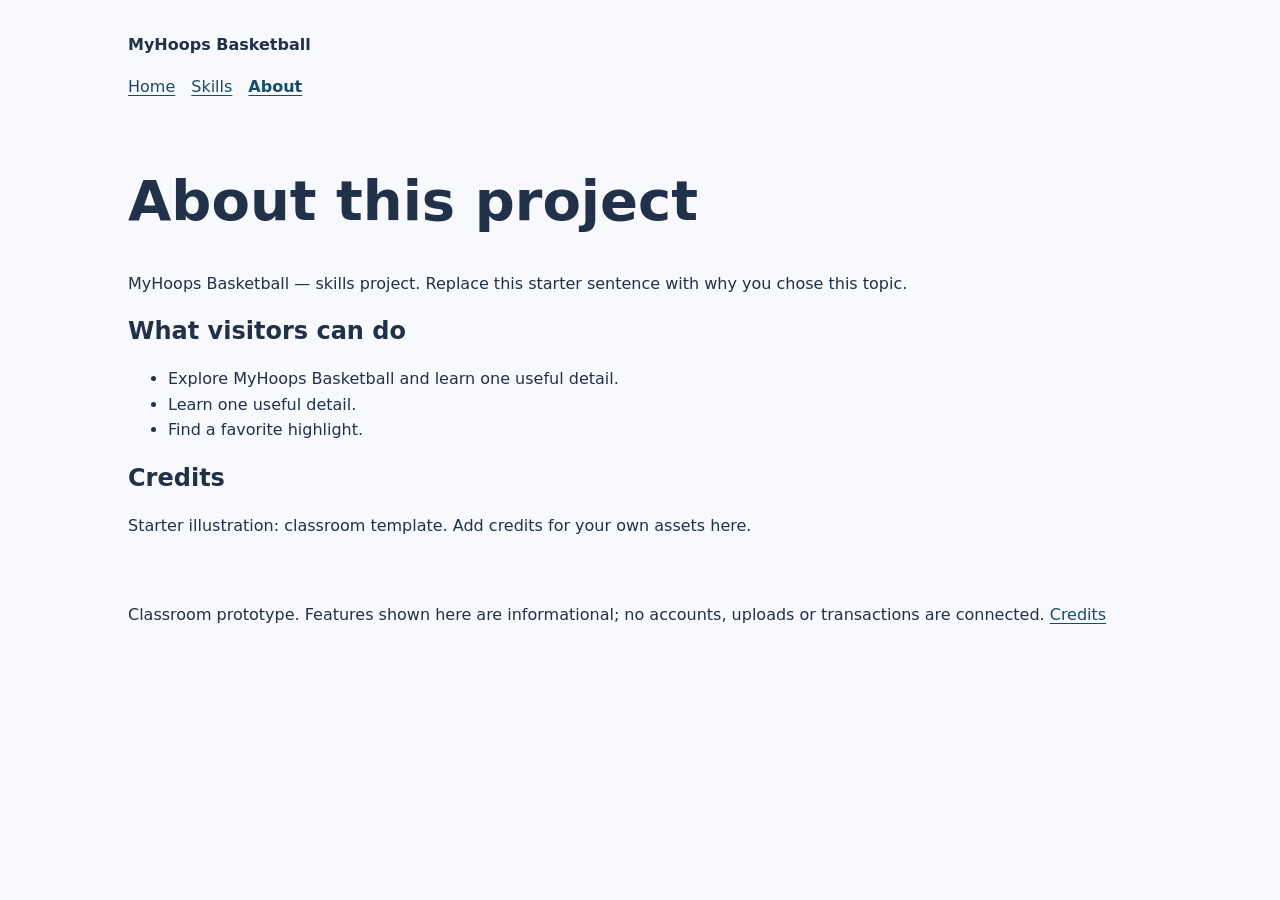
<file: myhoops-basketball-r001/site/about.html>
<!doctype html>
<html lang="en">
<head>
  <!-- PAGE SETUP: title names the browser tab. Keep viewport for narrow screens. -->
  <meta charset="utf-8">
  <meta name="viewport" content="width=device-width, initial-scale=1">
  <title>About | MyHoops Basketball</title>
  <link rel="stylesheet" href="styles.css">
</head>
<body>
  <!-- NAVIGATION: use the same filenames on every page. Test each link. -->
  <a class="skip-link" href="#main">Skip to content</a>
  <header class="wrap">
    <p class="brand">MyHoops Basketball</p>
    <nav aria-label="Main navigation">
      <a href="index.html" >Home</a>
      <a href="skills.html" >Skills</a>
      <a href="about.html" aria-current="page">About</a>
    </nav>
  </header>
  <main id="main" class="wrap">
    <!-- STUDENT EDIT: PURPOSE. Share your interest without private personal details. -->
    <h1>About this project</h1>
    <p>MyHoops Basketball — skills project. Replace this starter sentence with why you chose this topic.</p>
    <h2>What visitors can do</h2>
    <ul><li>Explore MyHoops Basketball and learn one useful detail.</li><li>Learn one useful detail.</li><li>Find a favorite highlight.</li></ul>
    <!-- CREDITS: list approved public sources; keep full prompt history in the private log. -->
    <section id="credits"><h2>Credits</h2><p>Starter illustration: classroom template. Add credits for your own assets here.</p></section>
  </main>
  <!-- FOOTER: keep public-safe credit; do not add your student ID or private log. -->
  <footer class="wrap"><p>Classroom prototype. Features shown here are informational; no accounts, uploads or transactions are connected. <a href="about.html#credits">Credits</a></p></footer>
</body>
</html>
</file>
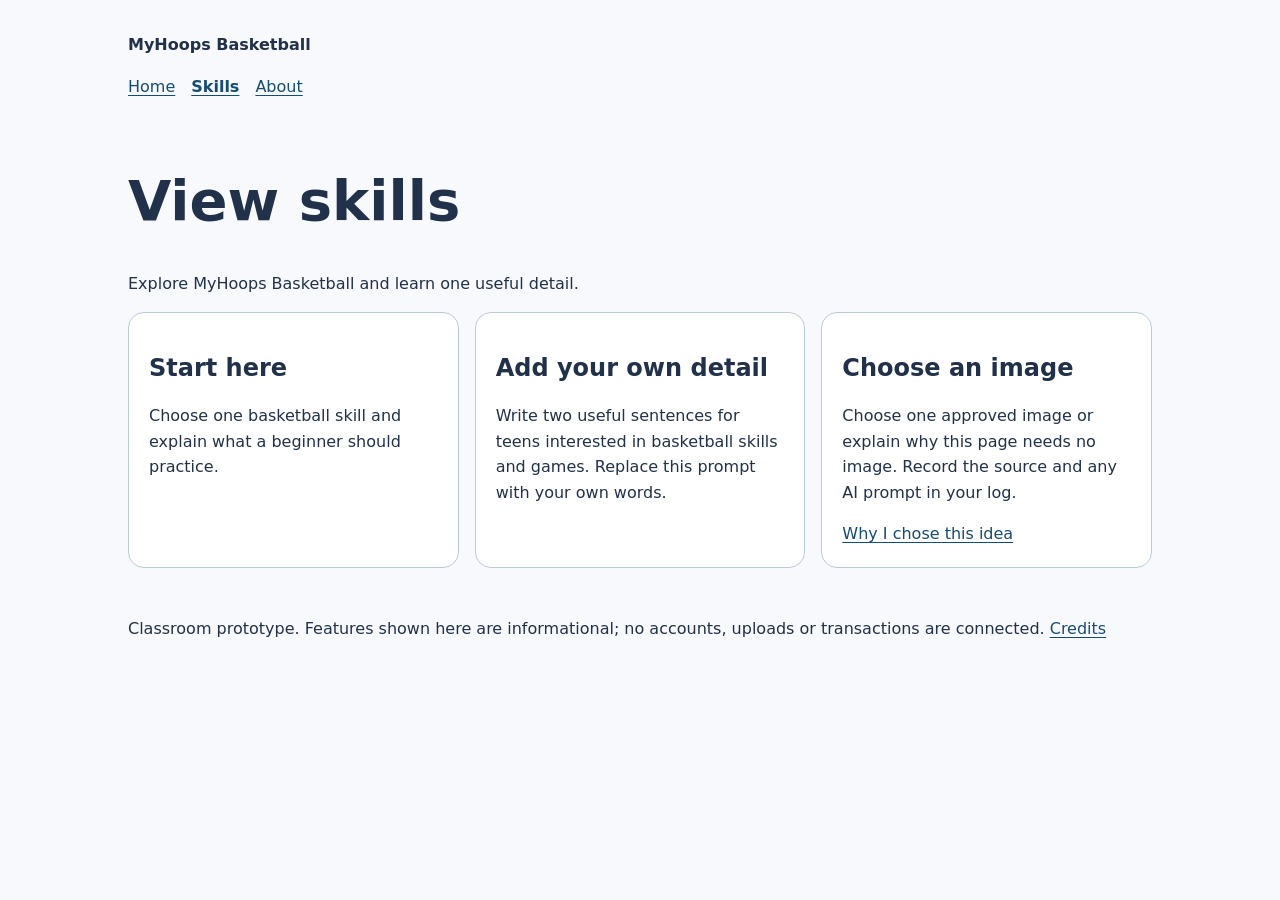
<file: myhoops-basketball-r001/site/skills.html>
<!doctype html>
<html lang="en">
<head>
  <!-- PAGE SETUP: title names the browser tab. Keep viewport for narrow screens. -->
  <meta charset="utf-8">
  <meta name="viewport" content="width=device-width, initial-scale=1">
  <title>Skills | MyHoops Basketball</title>
  <link rel="stylesheet" href="styles.css">
</head>
<body>
  <!-- NAVIGATION: use the same filenames on every page. Test each link. -->
  <a class="skip-link" href="#main">Skip to content</a>
  <header class="wrap">
    <p class="brand">MyHoops Basketball</p>
    <nav aria-label="Main navigation">
      <a href="index.html" >Home</a>
      <a href="skills.html" aria-current="page">Skills</a>
      <a href="about.html" >About</a>
    </nav>
  </header>
  <main id="main" class="wrap">
    <!-- STUDENT EDIT: CONTENT. Choose sports, style, food, games, art or your own topic. -->
    <h1>View skills</h1>
    <p>Explore MyHoops Basketball and learn one useful detail.</p>
    <div class="cards">
      <section class="card"><h2>Start here</h2><p>Choose one basketball skill and explain what a beginner should practice.</p></section>
      <section class="card"><h2>Add your own detail</h2><p>Write two useful sentences for teens interested in basketball skills and games. Replace this prompt with your own words.</p></section>
      <section class="card"><h2>Choose an image</h2><p>Choose one approved image or explain why this page needs no image. Record the source and any AI prompt in your log.</p><a href="about.html">Why I chose this idea</a></section>
    </div>
  </main>
  <!-- FOOTER: keep public-safe credit; do not add your student ID or private log. -->
  <footer class="wrap"><p>Classroom prototype. Features shown here are informational; no accounts, uploads or transactions are connected. <a href="about.html#credits">Credits</a></p></footer>
</body>
</html>
</file>
<file: myhoops-basketball-r001/site/styles.css>
/* STUDENT EDIT: THEME. Change one color, save, refresh and check readability. */
:root { --ink: #203149; --paper: #f7f9fc; --accent: #164c73; --card: #ffffff; }
/* BASE: border-box includes padding/border in widths; line-height helps reading. */
* { box-sizing: border-box; }
body { margin: 0; font-family: system-ui, sans-serif; line-height: 1.6; color: var(--ink); background: var(--paper); }
.wrap { width: min(100% - 2rem, 64rem); margin-inline: auto; padding-block: 1rem; }
h1 { font-size: clamp(2rem, 5vw, 3.5rem); line-height: 1.15; }
h2 { line-height: 1.25; }
a { color: var(--accent); text-underline-offset: 0.2em; }
/* NAVIGATION: flex-wrap keeps links usable when the window is narrow. */
nav { display: flex; flex-wrap: wrap; gap: 1rem; }
nav a[aria-current="page"] { font-weight: 700; }
.brand { font-weight: 700; }
.button { display: inline-block; padding: 0.65rem 1rem; background: var(--accent); color: white; border-radius: 0.5rem; }
/* STUDENT EDIT: LAYOUT. Padding is inside a card; gap is between cards. */
.hero { padding-block: 1rem; }
.cards { display: grid; grid-template-columns: repeat(3, minmax(0, 1fr)); gap: 1rem; }
.card { padding: 1.25rem; border: 1px solid #b9cbd9; border-radius: 1rem; background: var(--card); }
figure { margin-inline: 0; }
img { display: block; max-width: 100%; height: auto; border-radius: 1rem; }
figcaption { margin-top: 0.5rem; }
/* ACCESSIBILITY: visible keyboard focus and a skip link. Keep these. */
:focus-visible { outline: 3px solid #9b4200; outline-offset: 4px; }
.skip-link { position: absolute; left: 1rem; top: -5rem; background: white; padding: 0.5rem; }
.skip-link:focus { top: 0.5rem; }
/* NARROW SCREEN: test by resizing the browser. Cards stack instead of shrinking. */
@media (max-width: 600px) { .cards { grid-template-columns: 1fr; } }
</file>
